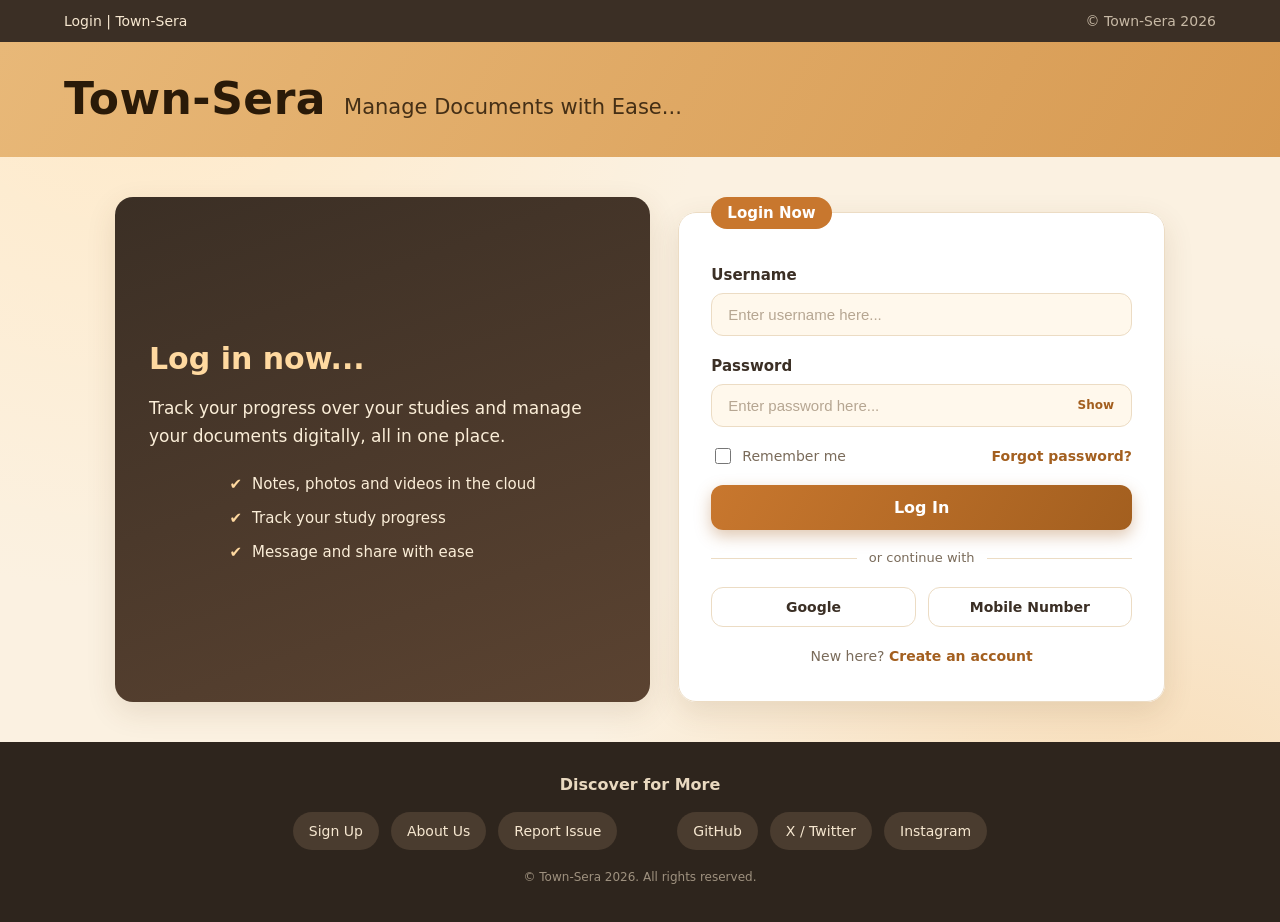
<file: index.html>
<!DOCTYPE html>
<html lang="en">
<head>
    <meta charset="UTF-8">
    <meta name="viewport" content="width=device-width, initial-scale=1.0">
    <meta name="description" content="Town-Sera - log in to track your study progress and manage your documents digitally.">
    <title>Login | Town-Sera</title>
    <link rel="stylesheet" href="Frontend/css/style.css">
</head>
<body>
    <header>
        <div id="headeritems">
            <p>Login | Town-Sera</p>
            <p id="itemcopyright">&copy; Town-Sera 2026</p>
        </div>
        <div id="headts">
            <h1>Town-Sera</h1>
            <h3>Manage Documents with Ease...</h3>
        </div>
    </header>

    <main>
        <div id="container">
            <div id="loginpara">
                <strong>Log in now...</strong>
                Track your progress over your studies and manage your documents digitally, all in one place.
                <ul class="features">
                    <li>Notes, photos and videos in the cloud</li>
                    <li>Track your study progress</li>
                    <li>Message and share with ease</li>
                </ul>
            </div>

            <fieldset>
                <legend>Login Now</legend>
                <form method="post" id="formitems">
                    <label class="formlabel" for="username">Username
                        <input type="text" id="username" name="username" placeholder="Enter username here..." autocomplete="username" required>
                    </label>

                    <label class="formlabel" for="password">Password
                        <span class="pw-wrap">
                            <input type="password" id="password" name="password" placeholder="Enter password here..." autocomplete="current-password" required>
                            <button type="button" id="togglepw" aria-label="Show or hide password">Show</button>
                        </span>
                    </label>

                    <div class="row">
                        <label id="checkbox">
                            <input type="checkbox" name="remember"> Remember me
                        </label>
                        <a href="#">Forgot password?</a>
                    </div>

                    <button type="submit">Log In</button>

                    <div class="divider">or continue with</div>

                    <div class="alt-login">
                        <button type="button" class="alt-btn">Google</button>
                        <button type="button" class="alt-btn" id="mobilelogin">Mobile Number</button>
                    </div>

                    <p class="signup-note">New here? <a class="inline-link" href="Frontend/signup.html">Create an account</a></p>
                </form>
            </fieldset>
        </div>
    </main>

    <footer>
        <p>Discover for More</p>
        <div id="footermenu">
            <ul>
                <li><a href="Frontend/signup.html">Sign Up</a></li>
                <li><a href="Frontend/about.html">About Us</a></li>
                <li><a href="Frontend/reportus.html">Report Issue</a></li>
            </ul>
            <ul>
                <li><a href="https://github.com/harshitkumar0002" target="_blank" rel="noopener">GitHub</a></li>
                <li><a href="#">X / Twitter</a></li>
                <li><a href="https://www.instagram.com/harshit_kumar_.11/" target="_blank" rel="noopener">Instagram</a></li>
            </ul>
        </div>
        <p class="footnote">&copy; Town-Sera 2026. All rights reserved.</p>
    </footer>

    <script>
        // Show / hide password
        const pw = document.getElementById("password");
        const btn = document.getElementById("togglepw");
        btn.addEventListener("click", () => {
            const hidden = pw.type === "password";
            pw.type = hidden ? "text" : "password";
            btn.textContent = hidden ? "Hide" : "Show";
        });

        // Open mobile login page
        document.getElementById("mobilelogin").addEventListener("click", () => {
            window.location.href = "Frontend/mobile-login.html";
        });
    </script>
</body>
</html>
</file>
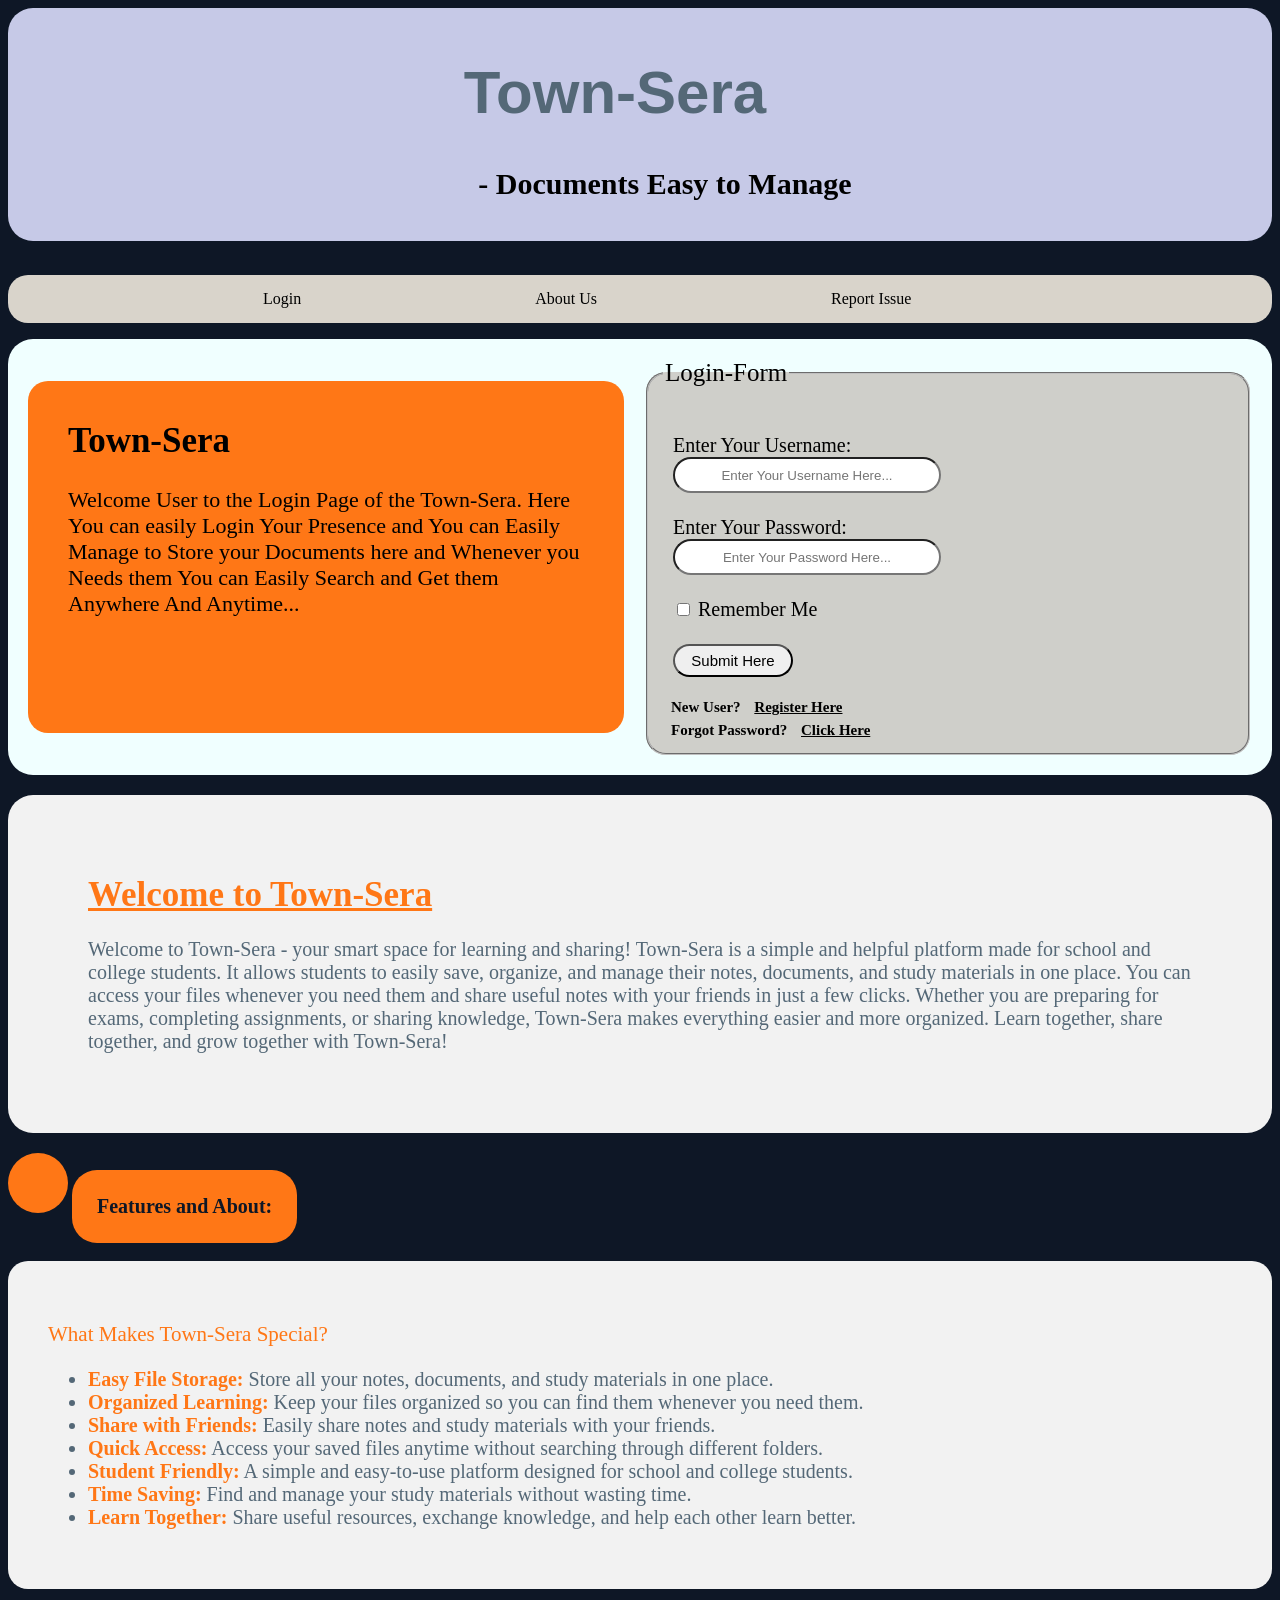
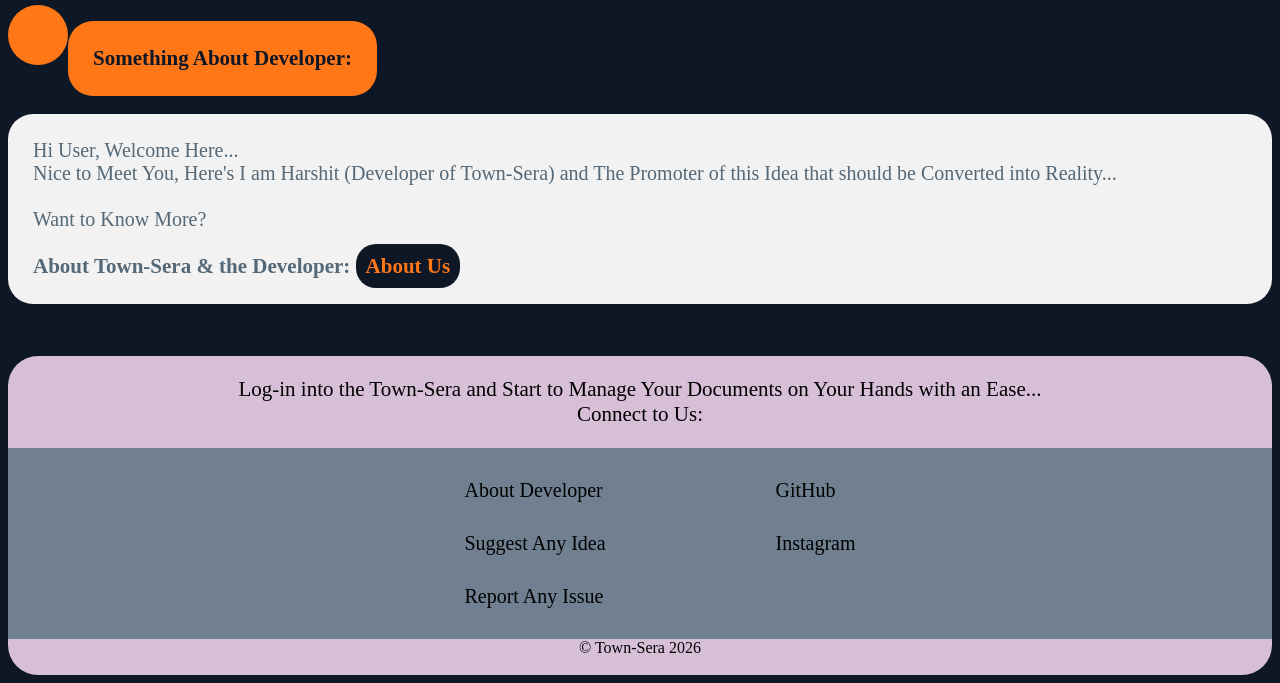
<file: Frontend/index.html>
<!DOCTYPE html>
<html lang="en">
<head>
    <meta charset="UTF-8">
    <meta name="viewport" content="width=device-width, initial-scale=1.0">
    <title>Town-Sera | Login Form</title>
    <link rel="stylesheet" href="../Frontend/css/index.css">
</head>
<body>
    <header>
        <div id="header">
            <h1>Town-Sera</h1>
            <h3>- Documents Easy to Manage</h3>
        </div>
    </header>
    <br>
    <!-- <div id="navbar"> -->
        <nav>
            <ul>
            <label>
                <li><a href="index.html#form">Login</a></li>
            </label>
            <label>
                <li><a href="aboutus.html">About Us</a></li>
            </label>
            <label>
                <li><a href="reportus.html">Report Issue</a></li>
            </label>
        </ul>
        </nav>
    <!-- </div> -->

    <main>
        <div id="container">
            <!-- <fieldset> -->
            <p>
                <b>Town-Sera</b>
                    <br><br>
                    Welcome User to the Login Page of the Town-Sera. Here You can easily Login Your Presence and You can Easily Manage to Store your Documents here and Whenever you Needs them You can Easily Search and Get them Anywhere And Anytime...
            </p>
            
            <fieldset>
                <legend>Login-Form</legend>
                <form method="post">
                    <label>
                        Enter Your Username: 
                        <!-- <br> -->
                        <input type="text" placeholder="Enter Your Username Here..." required>
                    </label>
                    <br><br>
                    <label>
                        Enter Your Password: 
                        <!-- <br> -->
                        <input type="password" placeholder="Enter Your Password Here..." required>
                    </label>
                    <br><br>
                    <label>
                        <input type="checkbox" id="checkbox"> Remember Me
                    </label>
                    <br><br>
                    <label>
                        <button type="submit"> Submit Here </button>
                    </label>
                </form>
                <br>
                <b>
                    New User? 
                    <a href="signup.html">Register Here</a>
                </b>
                <br>
                <b>
                    Forgot Password? 
                    <a href="#">Click Here</a>
                </b>
            </fieldset>
        </div>
        <p id="mainp01">
            <b>Welcome to Town-Sera</b> <br><br>
            Welcome to Town-Sera - your smart space for learning and sharing! Town-Sera is a simple and helpful platform made for school and college students. It allows students to easily save, organize, and manage their notes, documents, and study materials in one place. You can access your files whenever you need them and share useful notes with your friends in just a few clicks. Whether you are preparing for exams, completing assignments, or sharing knowledge, Town-Sera makes everything easier and more organized. Learn together, share together, and grow together with Town-Sera!
        </p>
        <div id="maindivpul02">
            <div id="circle"></div>
            <b>Features and About: </b>
            <br><br>
            <div style="background-color: #F2F2F2; border-radius: 20px; padding: 40px; color: #546877; font-size: 20px;">
                <p>
                    What Makes Town-Sera Special? <br>
                </p>
                <ul>
                    <li><strong>Easy File Storage:</strong> Store all your notes, documents, and study materials in one place.</li>
                    
                    <li><strong>Organized Learning:</strong> Keep your files organized so you can find them whenever you need them.</li>

                    <li><strong>Share with Friends:</strong> Easily share notes and study materials with your friends.</li>
                    
                    <li><strong>Quick Access:</strong> Access your saved files anytime without searching through different folders.</li>
                    
                    <li><strong>Student Friendly:</strong> A simple and easy-to-use platform designed for school and college students.</li>
                    
                    <li><strong>Time Saving:</strong> Find and manage your study materials without wasting time.</li>
                    
                    <li><strong>Learn Together:</strong> Share useful resources, exchange knowledge, and help each other learn better.</li>
                </ul>
            </div>
        </div>
        <p id="devpara">
            <div id="circle"></div><b id="devparab">Something About Developer: </b><br><br>
            <div id="strongpara">
            Hi User, Welcome Here...<br>
            Nice to Meet You, Here's I am Harshit (Developer of Town-Sera) and The Promoter of this Idea that should be Converted into Reality... 
            <br><br>Want to Know More?<br><br>
                <strong>About Town-Sera & the Developer:
                    <a href="aboutus.html">About Us</a>
                </strong>
            </div>
        </p>
    </main>
<br><br>
    <footer>
        <div id="footeritems">
            <p>
                Log-in into the Town-Sera and Start to Manage Your Documents on Your Hands with an Ease... 
            <br>
            Connect to Us: </p>
        </div>
        <div id="footercontainer">
            <ul>
                <li><a href="aboutus.html">About Developer</a></li>
                <li><a href="aboutus.html">Suggest Any Idea</a></li>
                <li><a href="reportus.html">Report Any Issue</a></li>
            </ul>
            <ul>
                <li><a href="https://github.com/harshitkumar0002/">
                    <!-- <img src="../Assets/github.png"> -->
                    GitHub</a></li>
                <li><a href="https://www.instagram.com/harshit_kumar_.11/">
                    <!-- <img src="../Assets/instagram.jpg"> -->
                    Instagram</a></li>
            </ul>
        </div>
        &copy; Town-Sera 2026
        <br><br>
    </footer>
</body>
</html>
</file>
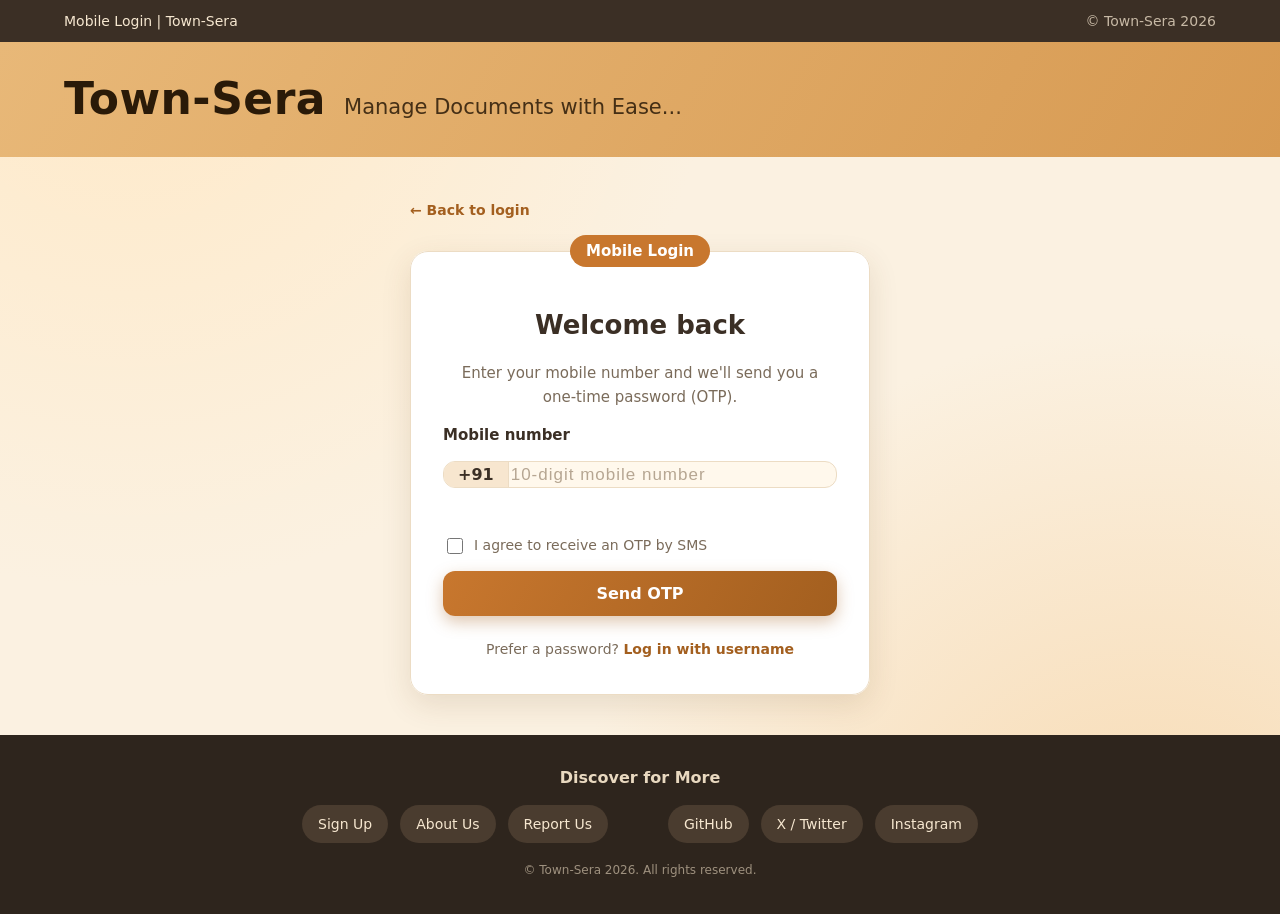
<file: Frontend/mobile-login.html>
<!DOCTYPE html>
<html lang="en">
<head>
    <meta charset="UTF-8">
    <meta name="viewport" content="width=device-width, initial-scale=1.0">
    <meta name="description" content="Log in to Town-Sera with your mobile number and a one-time password.">
    <title>Mobile Login | Town-Sera</title>
    <link rel="stylesheet" href="css/style.css">
    <link rel="stylesheet" href="css/mobile-login.css">
</head>
<body>
    <header>
        <div id="headeritems">
            <p>Mobile Login | Town-Sera</p>
            <p id="itemcopyright">&copy; Town-Sera 2026</p>
        </div>
        <div id="headts">
            <h1>Town-Sera</h1>
            <h3>Manage Documents with Ease...</h3>
        </div>
    </header>

    <main>
        <section id="mobilewrap">
            <a class="backlink" href="../index.html">&larr; Back to login</a>

            <fieldset id="mobilecard">
                <legend>Mobile Login</legend>

                <!-- STEP 1: phone number -->
                <form id="phoneform" class="step active" novalidate>
                    <h2>Welcome back</h2>
                    <p class="sub">Enter your mobile number and we'll send you a one-time password (OTP).</p>

                    <label class="formlabel" for="phone">Mobile number</label>
                    <div class="phone-field">
                        <span class="cc">+91</span>
                        <input type="tel" id="phone" name="phone" inputmode="numeric" maxlength="10"
                               placeholder="10-digit mobile number" autocomplete="tel-national" required>
                    </div>
                    <p class="error" id="phoneerror" role="alert"></p>

                    <label id="checkbox" class="agree">
                        <input type="checkbox" id="agree"> I agree to receive an OTP by SMS
                    </label>

                    <button type="submit" class="primary">Send OTP</button>
                </form>

                <!-- STEP 2: OTP -->
                <form id="otpform" class="step" novalidate>
                    <h2>Verify OTP</h2>
                    <p class="sub">Enter the 6-digit code sent to <strong id="sentto">+91 XXXXXXXXXX</strong>
                        <button type="button" class="linkbtn" id="changenum">Change</button></p>

                    <div class="otp-boxes" id="otpboxes">
                        <input type="text" inputmode="numeric" maxlength="1" aria-label="Digit 1" autocomplete="one-time-code">
                        <input type="text" inputmode="numeric" maxlength="1" aria-label="Digit 2">
                        <input type="text" inputmode="numeric" maxlength="1" aria-label="Digit 3">
                        <input type="text" inputmode="numeric" maxlength="1" aria-label="Digit 4">
                        <input type="text" inputmode="numeric" maxlength="1" aria-label="Digit 5">
                        <input type="text" inputmode="numeric" maxlength="1" aria-label="Digit 6">
                    </div>
                    <p class="error" id="otperror" role="alert"></p>

                    <button type="submit" class="primary">Verify &amp; Log In</button>

                    <p class="resend">
                        <span id="timertext">Resend OTP in <b id="timer">30</b>s</span>
                        <button type="button" class="linkbtn" id="resend" hidden>Resend OTP</button>
                    </p>
                </form>

                <!-- STEP 3: success -->
                <div id="success" class="step">
                    <div class="tick">&#10003;</div>
                    <h2>You're logged in!</h2>
                    <p class="sub">Redirecting to your dashboard...</p>
                </div>

                <p class="signup-note">Prefer a password? <a class="inline-link" href="../index.html">Log in with username</a></p>
            </fieldset>
        </section>
    </main>

    <footer>
        <p>Discover for More</p>
        <div id="footermenu">
            <ul>
                <li><a href="signup.html">Sign Up</a></li>
                <li><a href="about.html">About Us</a></li>
                <li><a href="reportus.html">Report Us</a></li>
            </ul>
            <ul>
                <li><a href="https://github.com/harshitkumar0002" target="_blank" rel="noopener">GitHub</a></li>
                <li><a href="#">X / Twitter</a></li>
                <li><a href="https://www.instagram.com/harshit_kumar_.11/" target="_blank" rel="noopener">Instagram</a></li>
            </ul>
        </div>
        <p class="footnote">&copy; Town-Sera 2026. All rights reserved.</p>
    </footer>

    <script>
        const $ = (id) => document.getElementById(id);
        const phoneForm = $("phoneform"), otpForm = $("otpform"), success = $("success");
        const phone = $("phone"), boxes = [...document.querySelectorAll("#otpboxes input")];
        let timerId = null;

        function show(step) {
            [phoneForm, otpForm, success].forEach((s) => s.classList.remove("active"));
            step.classList.add("active");
        }

        // Digits only in the phone field
        phone.addEventListener("input", () => {
            phone.value = phone.value.replace(/\D/g, "").slice(0, 10);
            $("phoneerror").textContent = "";
        });

        function startTimer() {
            let left = 30;
            $("timer").textContent = left;
            $("timertext").hidden = false;
            $("resend").hidden = true;
            clearInterval(timerId);
            timerId = setInterval(() => {
                left--;
                $("timer").textContent = left;
                if (left <= 0) {
                    clearInterval(timerId);
                    $("timertext").hidden = true;
                    $("resend").hidden = false;
                }
            }, 1000);
        }

        // Step 1 -> 2
        phoneForm.addEventListener("submit", (e) => {
            e.preventDefault();
            const err = $("phoneerror");
            if (!/^[6-9]\d{9}$/.test(phone.value)) {
                err.textContent = "Enter a valid 10-digit Indian mobile number.";
                return;
            }
            if (!$("agree").checked) {
                err.textContent = "Please tick the box to receive an OTP.";
                return;
            }
            // TODO: call your backend here to send the OTP (e.g. POST /api/send-otp)
            $("sentto").textContent = "+91 " + phone.value.slice(0, 2) + "XXXXXX" + phone.value.slice(-2);
            show(otpForm);
            boxes.forEach((b) => (b.value = ""));
            boxes[0].focus();
            startTimer();
        });

        // OTP box behaviour: auto-advance, backspace, paste
        boxes.forEach((box, i) => {
            box.addEventListener("input", () => {
                box.value = box.value.replace(/\D/g, "").slice(0, 1);
                $("otperror").textContent = "";
                if (box.value && i < boxes.length - 1) boxes[i + 1].focus();
            });
            box.addEventListener("keydown", (e) => {
                if (e.key === "Backspace" && !box.value && i > 0) boxes[i - 1].focus();
            });
            box.addEventListener("paste", (e) => {
                const text = (e.clipboardData.getData("text") || "").replace(/\D/g, "").slice(0, 6);
                if (!text) return;
                e.preventDefault();
                [...text].forEach((d, k) => (boxes[k].value = d));
                boxes[Math.min(text.length, 5)].focus();
            });
        });

        // Step 2 -> 3
        otpForm.addEventListener("submit", (e) => {
            e.preventDefault();
            const code = boxes.map((b) => b.value).join("");
            if (code.length !== 6) {
                $("otperror").textContent = "Enter all 6 digits of the OTP.";
                return;
            }
            // TODO: verify with your backend (e.g. POST /api/verify-otp { phone, code })
            clearInterval(timerId);
            show(success);
            // setTimeout(() => (location.href = "dashboard.html"), 1500);
        });

        $("resend").addEventListener("click", () => {
            // TODO: call your backend to resend the OTP
            boxes.forEach((b) => (b.value = ""));
            boxes[0].focus();
            startTimer();
        });

        $("changenum").addEventListener("click", () => {
            clearInterval(timerId);
            show(phoneForm);
            phone.focus();
        });
    </script>
</body>
</html>
</file>
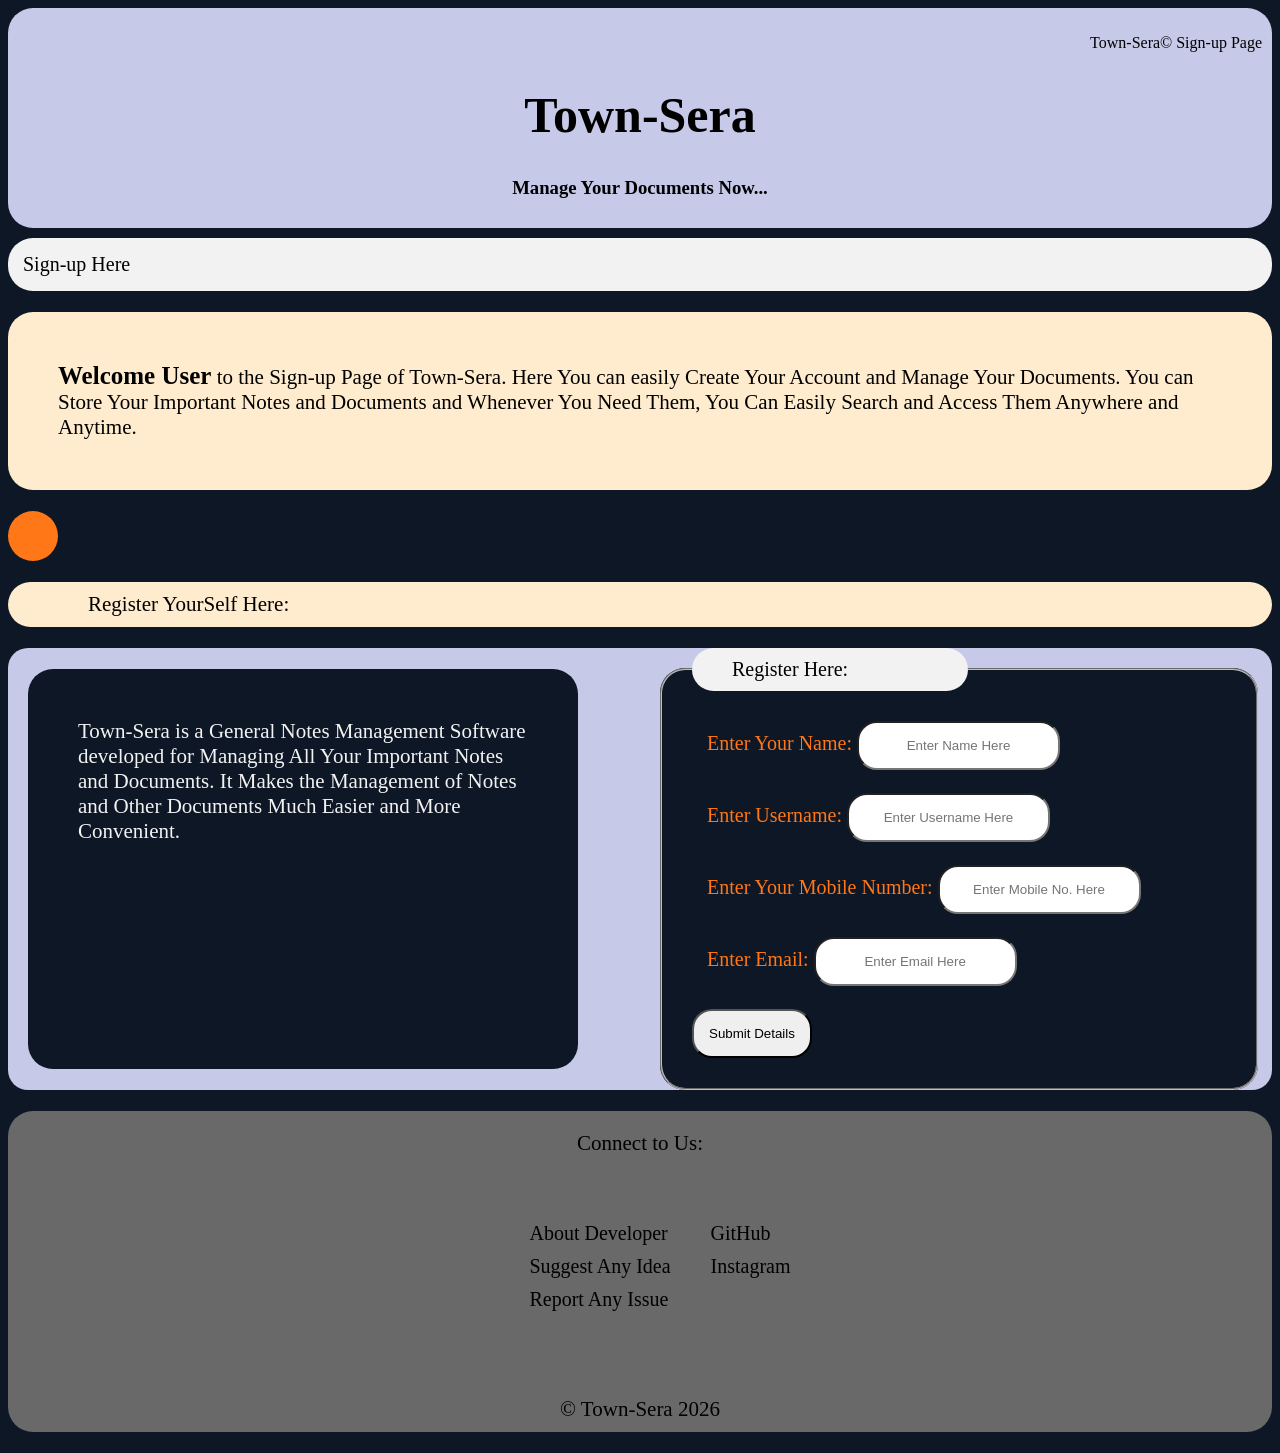
<file: Frontend/signup.html>
<!DOCTYPE html>
<html lang="en">

<head>
    <meta charset="UTF-8">
    <meta name="viewport" content="width=device-width, initial-scale=1.0">

    <title>Town-Sera | Sign-up Page</title>

    <link rel="stylesheet" href="css/signup.css">
</head>

<body>

    <!-- Header Section -->
    <header>
        <div>
            <p>Town-Sera&copy; Sign-up Page</p>

            <h1>Town-Sera</h1>
            <h3>Manage Your Documents Now...</h3>
        </div>
    </header>

    <!-- Navigation Section -->
    <nav>
        <a href="#">Sign-up Here</a>
    </nav>

    <!-- Main Section -->
    <main>

        <p>
            <b>Welcome User</b> to the Sign-up Page of Town-Sera.
            Here You can easily Create Your Account and Manage
            Your Documents. You can Store Your Important Notes
            and Documents and Whenever You Need Them, You Can
            Easily Search and Access Them Anywhere and Anytime.
        </p>

        <div id="circle"></div>
        <p id="circlep">Register YourSelf Here: </p>

        <!-- Container Section -->
        <div id="container">

            <p>
                Town-Sera is a General Notes Management Software
                developed for Managing All Your Important Notes
                and Documents. It Makes the Management of Notes
                and Other Documents Much Easier and More Convenient.
            </p>

            <!-- Signup Form -->
            <fieldset>

                <legend>Register Here:</legend>

                <form method="post">

                    <label for="name">
                        Enter Your Name:

                        <input
                            type="text"
                            id="name"
                            name="name"
                            placeholder="Enter Name Here"
                            required
                        >
                    </label>
                    <br><br>

                    <label for="username">
                        Enter Username:

                        <input
                            type="text"
                            id="username"
                            name="username"
                            placeholder="Enter Username Here"
                            required
                        >
                    </label>
                    <br><br>

                    <label for="mobile">
                        Enter Your Mobile Number:

                        <input
                            type="tel"
                            id="mobile"
                            name="mobile"
                            placeholder="Enter Mobile No. Here"
                            required
                        >
                    </label>
                    <br><br>

                    <label for="email">
                        Enter Email:

                        <input
                            type="email"
                            id="email"
                            name="email"
                            placeholder="Enter Email Here"
                            required
                        >
                    </label>
                    <br><br>

                    <button type="submit">
                        Submit Details
                    </button>

                </form>

            </fieldset>

        </div>

    </main>

    <!-- Footer Section -->
    <footer>
        <p>Connect to Us: </p>
        <div id="footerdiv">
            <ul>
                <li><a href="aboutus.html">About Developer</a></li>
                <li><a href="aboutus.html">Suggest Any Idea</a></li>
                <li><a href="reportus.html">Report Any Issue</a></li>
            </ul>
            <ul>
                <li><a href="https://github.com/harshitkumar0002/">
                    <!-- <img src="../Assets/github.png"> -->
                    GitHub</a></li>
                <li><a href="https://www.instagram.com/harshit_kumar_.11/">
                    <!-- <img src="../Assets/instagram.jpg"> -->
                    Instagram</a></li>
            </ul>
        </div>
        <p>
            &copy; Town-Sera 2026
        </p>
    
    </footer>
</body>

</html>
</file>
<file: Frontend/css/style.css>
/* ===== Town-Sera : Login page ===== */
:root {
    --bg: #fbf1e1;
    --bg-soft: #fff8ec;
    --card: #ffffff;
    --ink: #2a2118;
    --muted: #7a6b5a;
    --brand: #c8772e;
    --brand-dark: #a35f1f;
    --accent: #3b2f25;
    --line: #ecdcc4;
    --radius: 18px;
    --shadow: 0 10px 30px rgba(90, 60, 20, 0.12);
}

*, *::before, *::after {
    box-sizing: border-box;
}

html { scroll-behavior: smooth; }

body {
    margin: 0;
    min-height: 100vh;
    display: flex;
    flex-direction: column;
    font-family: "Segoe UI", system-ui, -apple-system, Roboto, sans-serif;
    color: var(--ink);
    background:
        radial-gradient(circle at 10% 0%, #ffe9c7 0, transparent 40%),
        radial-gradient(circle at 90% 100%, #f7d9b0 0, transparent 40%),
        var(--bg);
    line-height: 1.6;
}

/* ===== Header ===== */
#headeritems {
    display: flex;
    align-items: center;
    justify-content: space-between;
    padding: 10px 5%;
    background: var(--accent);
    color: #f6e7d0;
    font-size: 14px;
}
#headeritems p { margin: 0; }
#itemcopyright { opacity: 0.75; }

#headts {
    display: flex;
    align-items: baseline;
    flex-wrap: wrap;
    gap: 6px 18px;
    padding: 22px 5%;
    background: linear-gradient(120deg, #e8b878, #d79a52);
    color: #2a1a08;
}
#headts h1 {
    margin: 0;
    font-size: clamp(30px, 5vw, 44px);
    letter-spacing: 0.5px;
}
#headts h3 {
    margin: 0;
    font-size: clamp(15px, 2.4vw, 21px);
    font-weight: 500;
    opacity: 0.85;
}

/* ===== Main ===== */
main {
    flex: 1;
    padding: 40px 5%;
}

#container {
    max-width: 1050px;
    margin: 0 auto;
    display: grid;
    grid-template-columns: 1.1fr 1fr;
    gap: 28px;
    align-items: stretch;
}

/* Intro panel */
#loginpara {
    margin: 0;
    padding: 40px 34px;
    border-radius: var(--radius);
    background: linear-gradient(160deg, #3b2f25, #5b4331);
    color: #fbeed8;
    font-size: 17px;
    box-shadow: var(--shadow);
    display: flex;
    flex-direction: column;
    justify-content: center;
    transition: transform 0.4s ease;
}
#loginpara:hover { transform: translateY(-4px); }
#loginpara strong {
    display: block;
    font-size: 30px;
    margin-bottom: 12px;
    color: #ffd9a0;
}
.features {
    list-style: none;
    padding: 0;
    margin: 22px 0 0;
    display: grid;
    gap: 10px;
    font-size: 15px;
}
.features li::before {
    content: "✔";
    margin-right: 10px;
    color: #ffd9a0;
}

/* Login card */
fieldset {
    margin: 0;
    padding: 34px 32px;
    border: 1px solid var(--line);
    border-radius: var(--radius);
    background: var(--card);
    box-shadow: var(--shadow);
}
legend {
    padding: 4px 16px;
    font-weight: 700;
    color: #fff;
    background: var(--brand);
    border-radius: 999px;
    font-size: 15px;
}

#formitems { display: grid; gap: 18px; }

.formlabel {
    display: grid;
    gap: 6px;
    font-size: 15px;
    font-weight: 600;
    color: var(--accent);
}

form input[type="text"],
form input[type="password"] {
    width: 100%;
    padding: 12px 16px;
    font-size: 15px;
    border: 1.5px solid var(--line);
    border-radius: 12px;
    background: var(--bg-soft);
    color: var(--ink);
    transition: border-color 0.2s, box-shadow 0.2s, background 0.2s;
}
form input::placeholder { color: #b6a692; }
form input:focus {
    outline: none;
    border-color: var(--brand);
    background: #fff;
    box-shadow: 0 0 0 4px rgba(200, 119, 46, 0.18);
}

.pw-wrap { position: relative; }
.pw-wrap input { padding-right: 70px; }
#togglepw {
    position: absolute;
    right: 8px;
    top: 50%;
    transform: translateY(-50%);
    padding: 6px 10px;
    font-size: 12px;
    background: transparent;
    color: var(--brand-dark);
    border: none;
    border-radius: 8px;
    cursor: pointer;
    font-weight: 600;
}
#togglepw:hover { background: #f7e6cf; }

.row {
    display: flex;
    justify-content: space-between;
    align-items: center;
    flex-wrap: wrap;
    gap: 8px;
    font-size: 14px;
}
#checkbox {
    display: inline-flex;
    align-items: center;
    gap: 8px;
    cursor: pointer;
    color: var(--muted);
}
#checkbox input { accent-color: var(--brand); width: 16px; height: 16px; }
.row a, .inline-link {
    color: var(--brand-dark);
    background: none;
    padding: 0;
    font-weight: 600;
}
.row a:hover { text-decoration: underline; }

button { font-family: inherit; }
button[type="submit"] {
    padding: 13px 20px;
    font-size: 16px;
    font-weight: 700;
    color: #fff;
    background: linear-gradient(120deg, var(--brand), var(--brand-dark));
    border: none;
    border-radius: 12px;
    cursor: pointer;
    box-shadow: 0 6px 16px rgba(163, 95, 31, 0.35);
    transition: transform 0.15s, box-shadow 0.15s;
}
button[type="submit"]:hover {
    transform: translateY(-2px);
    box-shadow: 0 10px 22px rgba(163, 95, 31, 0.4);
}
button[type="submit"]:active { transform: translateY(0); }

.divider {
    display: flex;
    align-items: center;
    gap: 12px;
    color: var(--muted);
    font-size: 13px;
}
.divider::before, .divider::after {
    content: "";
    flex: 1;
    height: 1px;
    background: var(--line);
}

.alt-login { display: grid; grid-template-columns: 1fr 1fr; gap: 12px; }
.alt-btn {
    padding: 11px 10px;
    font-size: 14px;
    font-weight: 600;
    color: var(--accent);
    background: #fff;
    border: 1.5px solid var(--line);
    border-radius: 12px;
    cursor: pointer;
    transition: background 0.2s, border-color 0.2s;
}
.alt-btn:hover { background: var(--bg-soft); border-color: var(--brand); }

.signup-note {
    margin: 0;
    text-align: center;
    font-size: 14px;
    color: var(--muted);
}

/* ===== Footer ===== */
footer {
    background: #2e251d;
    color: #e9d9c0;
    padding: 30px 5% 20px;
    text-align: center;
}
footer p { margin: 0 0 14px; font-size: 16px; font-weight: 600; }
#footermenu {
    display: flex;
    justify-content: center;
    flex-wrap: wrap;
    gap: 14px 60px;
}
ul { list-style: none; margin: 0; padding: 0; display: flex; gap: 12px; flex-wrap: wrap; justify-content: center; }
footer a {
    display: inline-block;
    padding: 8px 16px;
    border-radius: 999px;
    background: #4a3c2f;
    color: #f6e7d0;
    text-decoration: none;
    font-size: 14px;
    transition: background 0.2s, transform 0.2s;
}
footer a:hover { background: var(--brand); transform: translateY(-2px); }
.footnote { margin-top: 18px; font-size: 12px; opacity: 0.6; font-weight: 400; }

a { text-decoration: none; }

/* ===== Responsive ===== */
@media (max-width: 820px) {
    #container { grid-template-columns: 1fr; }
    #loginpara { padding: 28px 22px; }
    fieldset { padding: 26px 20px; }
}
@media (prefers-reduced-motion: reduce) {
    * { transition: none !important; }
}
</file>
<file: Frontend/css/index.css>
body{
    background-color: #0E1726;
}
a{
    text-decoration: none;
    color: black;
}
header{
    background-color: #f2f2f2;
    padding: 10px;
    text-align: center;
    /* font-size: 20px; */
    background-color: #C6C9E7;
    border-radius: 25px;
}
header h1{
    text-align: center;
    font-size: 60px;
    color: #546877;
    font-family: sans-serif;
    margin-right: 50px;
}
header h3{
    font-size: 30px;
    /* font-family: sans-serif; */
    margin-left: 50px;
}
nav{
    text-align: left;
    background-color: #3b3b3b;
    /* padding: 5px; */
    border-radius: 20px;
    background-color: #D9D4CB;
}
nav ul li{
    list-style: none;
    /* text-decoration: none; */
    display: inline-block;
    text-align: left;
    margin-left: 200px;
    /* margin-right: 100px; */
    padding: 10px;
    transition: ease-in-out 0.3s;
    border-radius: 20px;
    padding: 15px;
}
nav ul li:hover{
    transform: scale(1.2);
}
nav ul a{
    text-decoration: none;
}
#container{
    padding: 20px;
    background-color: azure;
    display: flex;
    border-radius: 25px;
    /* align-items: center; */
    gap: 20px;
}
#container p{
    font-size: 22px;
    align-items: center;
    /* display: inline; */
    background-color: #FF7716;
    border-radius: 20px;
    padding: 40px;
    height: auto;
    width: auto;
}
#container fieldset{
    border-radius: 20px;
    /* padding: 20px; */
    align-items: center;
    font-size: 20px;
    background-color: #CFCFCA;
    gap: 100px;
}
fieldset form{
    text-align: left;
    margin-top: 30px;
    padding: 10px;
    display: inline-block;
    min-height: 250px;
    min-width: 350px;
    margin-right: 200px;
}
fieldset legend{
    font-size: 25px;
}
fieldset label{
    font-size: 20px;
}
fieldset a{
    text-align: left;
    text-decoration: underline;
}
fieldset input{
    border-radius: 20px;
    height: 30px;
    width: 260px;
    text-align: center;
}
button{
    display: inline;
    width: 120px;
    height: 33px;
    border-radius: 20px;
    font-size: 15px;
}
#checkbox{
    height: auto;
    width: auto;
}
b{
    font-size: 35px;
}
fieldset a{
    padding: 10px;
    border-radius: 20px;
    margin-right: 20px;
}
fieldset b{
    font-size: 15px;
    /* background-color: aqua; */
    padding: 8px;
    margin-bottom: 10px;
    border-radius: 20px;
}
footer{
    text-align: center;
    background-color:thistle;
    border-radius: 30px;
}
#footeritems{
    /* padding: 20px; */
    align-items: center;
}
footer ul li{
    list-style:none;
    text-align: center;
}
footer img{
    border-radius: 50%;
    height: 25px;
    width: 25px;
    /* padding: 10px; */
    object-fit: contain;
}
footer a{
    /* font-size: 20px; */
    transform: rotate(-5deg);
    display: inline;
    margin-bottom: 20px;
}
footer a:hover{
    transition: ease-in-out;
}
#footeritems p{
    font-size: 21px;
    /* background-color: slategray; */
    /* padding: 20px; */
    border-radius: 20px;
    display: inline-block;
}
#footercontainer{
    display: flex;
    justify-content: center;
    gap: 100px;
    background-color: slategray;
    padding: 0%;
}
#footercontainer ul li{
    font-size: 20px;
    margin-bottom: 0px;
    /* justify-content: left; */
    text-align: start;
    padding: 15px;
    border-radius: 20px;
    transition: ease-in-out 0.3s;
}
#footercontainer ul li:hover{
    transform: scale(1.2);
}
#mainp01{
    font-size: 20px;
    color: #546877;
    background-color: #f2f2f2;
    border-radius: 25px;
    padding: 80px;
}
#mainp01 b{
    color: #FF7716;
    text-decoration: underline #FF7716;
}
#maindivpul02 b{
    display: inline-block;
    font-size: 20px;
    color: #0E1726;
    background-color: #FF7716;
    border-radius: 25px;
    padding: 25px;
    text-decoration: underline #FF7716;
}
#maindivpul02 strong{
    color: #FF7716;
}
#maindivpul02 p{
    color:#FF7716;
    /* background-color: #546877; */
    border-radius: 20px;
    text-align: left;
    /* padding: 20px; */
    font-size: 21px;
}
#devparab{
    display: inline-block;
    font-size: 21px;
    color: #0E1726;
    background-color: #FF7716;
    border-radius: 25px;
    /* text-decoration: underline; */
    padding: 25px;
}
#strongpara{
    display: block;
    font-size: 20px;
    color: #546877;
    background-color: #f2f2f2;
    border-radius: 25px;
    padding: 25px;
}
#strongpara strong{
    color: #546877;
    /* padding: 10px; */
    font-size: 21px;
    border-radius: 20px;
    /* margin-left: 20px; */
    text-align: left;
    text-wrap: bold;
    /* background-color: #0E1726; */
}
#strongpara a{
    color: #FF7716;
    background-color: #0E1726;
    padding: 10px;
    border-radius: 20px;
    transition: ease-in-out;
}
#circle{
    background-color: #FF7716;
    border-radius: 50%;
    height: 60px;
    width: 60px;
    display: inline-block;
}
/* #strongpara b{
    color: #0E1726;
    background-color: #FF7716;
    text-decoration: underline #FF7716;
} */
</file>
<file: Frontend/css/mobile-login.css>
/* ===== Town-Sera : Mobile login (extends style.css) ===== */

#mobilewrap {
    max-width: 460px;
    margin: 0 auto;
}

.backlink {
    display: inline-block;
    margin-bottom: 14px;
    font-size: 14px;
    font-weight: 600;
    color: var(--brand-dark);
}
.backlink:hover { text-decoration: underline; }

#mobilecard {
    text-align: center;
}

/* Steps */
.step { display: none; }
.step.active {
    display: grid;
    gap: 14px;
    animation: slidein 0.35s ease;
}
@keyframes slidein {
    from { opacity: 0; transform: translateY(10px); }
    to   { opacity: 1; transform: translateY(0); }
}

#mobilecard h2 {
    margin: 4px 0 0;
    font-size: 26px;
    color: var(--accent);
}
.sub {
    margin: 0;
    font-size: 15px;
    color: var(--muted);
}
.sub strong { color: var(--ink); }

#mobilecard .formlabel {
    text-align: left;
}

/* Phone input */
.phone-field {
    display: flex;
    align-items: stretch;
    border: 1.5px solid var(--line);
    border-radius: 12px;
    background: var(--bg-soft);
    overflow: hidden;
    transition: border-color 0.2s, box-shadow 0.2s, background 0.2s;
}
.phone-field:focus-within {
    border-color: var(--brand);
    background: #fff;
    box-shadow: 0 0 0 4px rgba(200, 119, 46, 0.18);
}
.phone-field .cc {
    display: flex;
    align-items: center;
    padding: 0 14px;
    font-weight: 700;
    color: var(--accent);
    background: #f7e6cf;
    border-right: 1.5px solid var(--line);
}
.phone-field input {
    flex: 1;
    min-width: 0;
    border: none !important;
    box-shadow: none !important;
    background: transparent !important;
    font-size: 17px;
    letter-spacing: 1px;
}

/* OTP boxes */
.otp-boxes {
    display: grid;
    grid-template-columns: repeat(6, 1fr);
    gap: 10px;
    margin: 8px 0 2px;
}
.otp-boxes input {
    width: 100%;
    aspect-ratio: 1 / 1.15;
    padding: 0;
    text-align: center;
    font-size: 22px;
    font-weight: 700;
    color: var(--accent);
    border: 1.5px solid var(--line);
    border-radius: 12px;
    background: var(--bg-soft);
    transition: border-color 0.2s, box-shadow 0.2s, transform 0.15s;
}
.otp-boxes input:focus {
    outline: none;
    border-color: var(--brand);
    background: #fff;
    box-shadow: 0 0 0 4px rgba(200, 119, 46, 0.18);
    transform: translateY(-2px);
}

/* Messages and small controls */
.error {
    min-height: 18px;
    margin: 0;
    font-size: 13px;
    font-weight: 600;
    color: #c0392b;
    text-align: left;
}
.otp-boxes + .error { text-align: center; }

.agree { justify-content: flex-start; font-size: 14px; }

.primary {
    width: 100%;
}

.linkbtn {
    padding: 0 4px;
    font-size: inherit;
    font-weight: 700;
    color: var(--brand-dark);
    background: none;
    border: none;
    cursor: pointer;
}
.linkbtn:hover { text-decoration: underline; }

.resend {
    margin: 0;
    font-size: 14px;
    color: var(--muted);
}

/* Success */
.tick {
    width: 74px;
    height: 74px;
    margin: 6px auto 0;
    display: grid;
    place-items: center;
    font-size: 38px;
    font-weight: 700;
    color: #fff;
    background: linear-gradient(120deg, #4caf6a, #2e8b57);
    border-radius: 50%;
    box-shadow: 0 8px 20px rgba(46, 139, 87, 0.35);
    animation: pop 0.45s cubic-bezier(0.2, 1.4, 0.4, 1);
}
@keyframes pop {
    from { transform: scale(0.3); opacity: 0; }
    to   { transform: scale(1); opacity: 1; }
}

#mobilecard .signup-note { margin-top: 22px; }

/* Small phones */
@media (max-width: 420px) {
    main { padding: 24px 4%; }
    #mobilecard { padding: 24px 16px; }
    .otp-boxes { gap: 6px; }
    .otp-boxes input { font-size: 19px; }
}
</file>
<file: Frontend/css/signup.css>
body{
    background-color: #0E1726;
}
a{
    text-decoration: none;
    color: black;
}
nav a{
    font-size: 20px;
}
header{
    background-color: #f2f2f2;
    padding: 10px;
    text-align: center;
    /* font-size: 20px; */
    background-color: #C6C9E7;
    border-radius: 25px;
}
header p{
    text-align: right;
}
header h1{
    font-size: 50px;
}
nav{
    padding: 15px;
    margin-top: 10px;
    background-color: #f2f2f2;
    border-radius: 25px;
}
main p{
    background-color: blanchedalmond;
    padding: 50px;
    font-size: 21px;
    border-radius: 25px;
}
#container{
    display: flex;
    background-color: #C6C9E7;
    gap: 80px;
    border-radius: 20px;
}
#container p{
    text-align: left;
    width: 450px;
    margin-left: 20px;
    background-color: #0E1726;
    height: auto;
    color: #f2f2f2;
}
#container fieldset{
    border-radius: 25px;
    align-items: center;
    font-size: 20px;
    background-color: #0E1726;
    padding: 30px;
    /* margin-right: 80px; */
    padding-right: 100px;
    text-align: left;
}
fieldset input{
    border-radius: 20px;
    padding: 15px;
    text-align: center;
}
fieldset label{
    /* background-color: #C6C9E7; */
    color: #FF7716;
    padding: 15px;
    border-radius: 20px;
}
legend{
    padding: 10px;
    background-color: #f2f2f2;
    padding-left: 40px;
    padding-right: 120px;
    border-radius: 25px;
}
footer{
    margin-top: 20px;
    background-color: dimgray;
    border-radius: 25px;
}
#footerdiv{
    display: flex;
    padding: 15px;
    font-size: 20px;
    justify-content: center;
}
footer p{
    padding-top: 20px;
    font-size: 21px;
    text-align: center;
    padding-bottom: 10px;
}
#footerul1{
    text-align: center;
}
#footerul2{
    text-align: center;
}
#circle{
    border-radius: 50%;
    width: 50px;
    height: 50px;
    background-color: #FF7716;
    margin-bottom: 20px;
}
#circlep{
    padding: 10px;
    padding-left: 80px;
}
button{
    padding: 15px;
    border-radius: 20px;
}
main p b{
    font-size: 25px;
}
li a{
    transition: ease-in-out 0.5s;
    display: inline;
    list-style: none;
}
li:hover{
    transform: scale(1.2);
}
li{
    list-style: none;
    margin-bottom: 10px;
}
</file>
